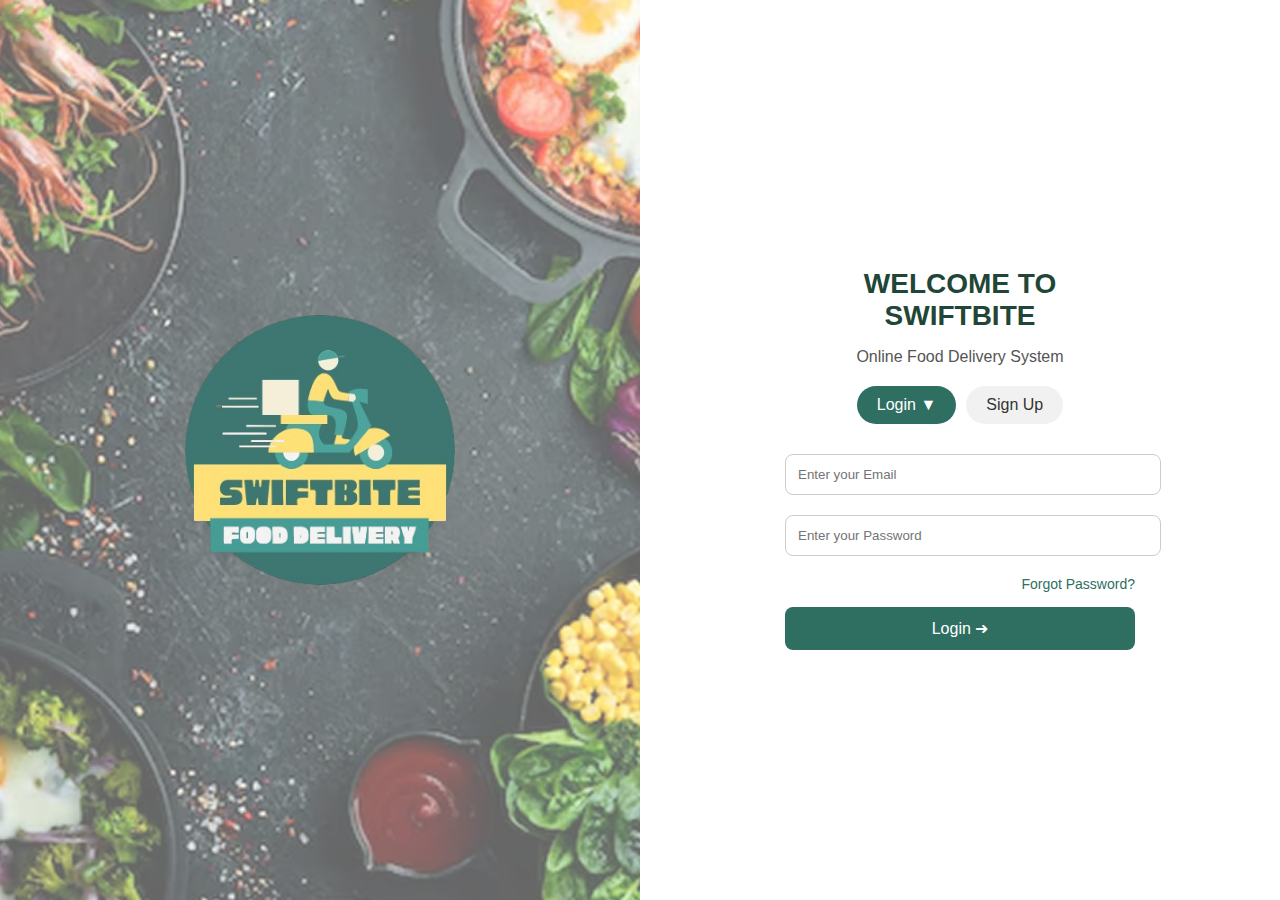
<file: public/login.html>
<!DOCTYPE html>
<html lang="en">
<head>
  <meta charset="UTF-8">
  <meta name="viewport" content="width=device-width, initial-scale=1.0">
  <title>SwiftBite Login</title>
  <style>
    body {
      margin: 0;
      font-family: Arial, sans-serif;
      display: flex;
      height: 100vh;
    }

    /* Left Side with food background */
    .left {
      flex: 1;
      background: url('img/bg.png') no-repeat center center/cover;
      display: flex;
      justify-content: center;
      align-items: center;
    }

    .logo-box {
      width: 157px;
      height: 157px;
      background: rgba(255, 255, 255, 0.9);
      padding: 20px;
      border-radius: 12px;
      box-shadow: 0 4px 15px rgba(0, 0, 0, 0.3);
      display: flex;
      justify-content: center;
      align-items: center;
    }

    .logo-box img {
      max-width: 450px;
    }

    /* Right Side */
    .right {
      flex: 1;
      display: flex;
      justify-content: center;
      align-items: center;
      background: #fff;
    }

    .login-box {
      width: 350px;
      text-align: center;
    }

    .login-box h1 {
      margin-bottom: 5px;
      font-size: 28px;
      font-weight: bold;
      color: #1f4637;
    }

    .login-box p.subtitle {
      margin-bottom: 20px;
      font-size: 16px;
      color: #555;
    }

    /* Top Tabs (Login Dropdown + Sign Up) */
    .toggle-buttons {
      display: flex;
      justify-content: center;
      margin-bottom: 20px;
      gap: 10px;
    }
    .dropdown {
      position: relative;
    }
    .dropdown-btn {
      padding: 10px 20px;
      border: none;
      cursor: pointer;
      font-size: 16px;
      border-radius: 20px;
      background: #f1f1f1;
      color: #333;
    }
    .dropdown-btn.active {
      background: #2f6f61;
      color: #fff;
    }
    .dropdown-options {
      display: none;
      position: absolute;
      top: 110%;
      left: 0;
      right: 0;
      background: #fff;
      border: 1px solid #ccc;
      border-radius: 10px;
      z-index: 10;
    }
    .dropdown-options button {
      width: 100%;
      padding: 10px;
      border: none;
      background: #fff;
      cursor: pointer;
      border-radius: 10px;
    }
    .dropdown-options button:hover {
      background: #f1f1f1;
    }

    .toggle-buttons .signup-btn {
      padding: 10px 20px;
      border: none;
      cursor: pointer;
      font-size: 16px;
      border-radius: 20px;
      background: #f1f1f1;
      color: #333;
    }
    .toggle-buttons .signup-btn.active {
      background: #2f6f61;
      color: #fff;
    }

    .login-box input {
      width: 100%;
      padding: 12px;
      margin: 10px 0;
      border-radius: 8px;
      border: 1px solid #ccc;
      outline: none;
    }

    .login-box button.submit-btn {
      width: 100%;
      padding: 12px;
      margin-top: 15px;
      background: #2f6f61;
      color: #fff;
      font-size: 16px;
      border: none;
      border-radius: 8px;
      cursor: pointer;
    }
    .login-box button.submit-btn:hover {
      background: #24574b;
    }

    .forgot {
      display: block;
      margin-top: 10px;
      text-align: right;
      font-size: 14px;
      color: #2f6f61;
      text-decoration: none;
    }
  </style>
</head>
<body>

  <!-- Left Side with food background -->
  <div class="left">
    <div class="logo-box">
      <img src="img/swiftbite-logo.png" alt="SwiftBite Logo">
    </div>
  </div>

  <!-- Right Side -->
  <div class="right">
    <div class="login-box">

      <!-- New Heading + Subtitle -->
      <h1>WELCOME TO SWIFTBITE</h1>
      <p class="subtitle">Online Food Delivery System</p>

      <div class="toggle-buttons">
        <!-- Dropdown for login -->
        <div class="dropdown" id="loginTab">
          <button class="dropdown-btn active" id="loginDropdown">Login ▼</button>
          <div class="dropdown-options" id="loginOptions">
            <button data-role="admin">Login as Admin</button>
            <button data-role="customer">Login as Customer</button>
          </div>
        </div>
        <!-- Sign Up Button -->
        <button id="signupTab" class="signup-btn">Sign Up</button>
      </div>

      <!-- Login Form -->
      <form id="loginForm">
        <input type="email" id="loginEmail" placeholder="Enter your Email" required>
        <input type="password" id="loginPassword" placeholder="Enter your Password" required>
        <a href="#" class="forgot">Forgot Password?</a>
        <button type="submit" class="submit-btn">Login ➜</button>
      </form>

      <!-- Sign Up Form -->
      <form id="signupForm" style="display:none;">
        <input type="text" id="signupName" placeholder="Enter your Name" required>
        <input type="tel" id="signupPhone" placeholder="Enter your Phone Number" required>
        <input type="password" id="signupPassword" placeholder="Enter your Password" required>
        <button type="submit" class="submit-btn">Next ➜</button>
      </form>
    </div>
  </div>

  <script>
    // Elements
    const loginDropdown = document.getElementById("loginDropdown");
    const loginOptions = document.getElementById("loginOptions");
    const loginForm = document.getElementById("loginForm");
    const signupTab = document.getElementById("signupTab");
    const signupForm = document.getElementById("signupForm");
    const loginTab = document.getElementById("loginTab");

    let currentRole = null; // track admin/customer selection

    // Dropdown toggle
    loginDropdown.addEventListener("click", (e) => {
      e.stopPropagation();
      loginOptions.style.display =
        loginOptions.style.display === "block" ? "none" : "block";
    });

    // Handle role selection
    document.querySelectorAll("#loginOptions button").forEach((btn) => {
      btn.addEventListener("click", (e) => {
        currentRole = e.target.dataset.role;
        loginDropdown.textContent =
          "Login as " +
          currentRole.charAt(0).toUpperCase() +
          currentRole.slice(1) +
          " ▼";
        loginOptions.style.display = "none";
      });
    });

    // Switch to signup
    signupTab.addEventListener("click", () => {
      signupTab.classList.add("active");
      loginDropdown.classList.remove("active");
      signupForm.style.display = "block";
      loginForm.style.display = "none";
      loginOptions.style.display = "none"; // close dropdown
    });

    // Switch back to login
    loginTab.addEventListener("click", () => {
      loginDropdown.classList.add("active");
      signupTab.classList.remove("active");
      signupForm.style.display = "none";
      loginForm.style.display = "block";
    });

    // Login form
    loginForm.addEventListener("submit", function (event) {
      event.preventDefault();
      let email = document.getElementById("loginEmail").value;
      let password = document.getElementById("loginPassword").value;

      if (!currentRole) {
        alert("Please select Admin or Customer from the Login dropdown first.");
        return;
      }

      // Dummy login check
      if (
        currentRole === "admin" &&
        email === "admin@swiftbite.com" &&
        password === "admin123"
      ) {
        alert("Admin login successful!");
        window.location.href = "admin-dashboard.html";
      } else if (
        currentRole === "customer" &&
        email === "customer@swiftbite.com" &&
        password === "cust123"
      ) {
        alert("Customer login successful!");
        window.location.href = "index.html";
      } else {
        alert("Invalid credentials for " + currentRole.toUpperCase());
      }
    });

    // Sign Up form (dummy)
    signupForm.addEventListener("submit", (e) => {
      e.preventDefault();
      alert("Sign Up successful! You can now log in.");
      signupForm.style.display = "none";
      loginForm.style.display = "block";
      signupTab.classList.remove("active");
      loginDropdown.classList.add("active");
    });
  </script>
</body>
</html>
</file>
